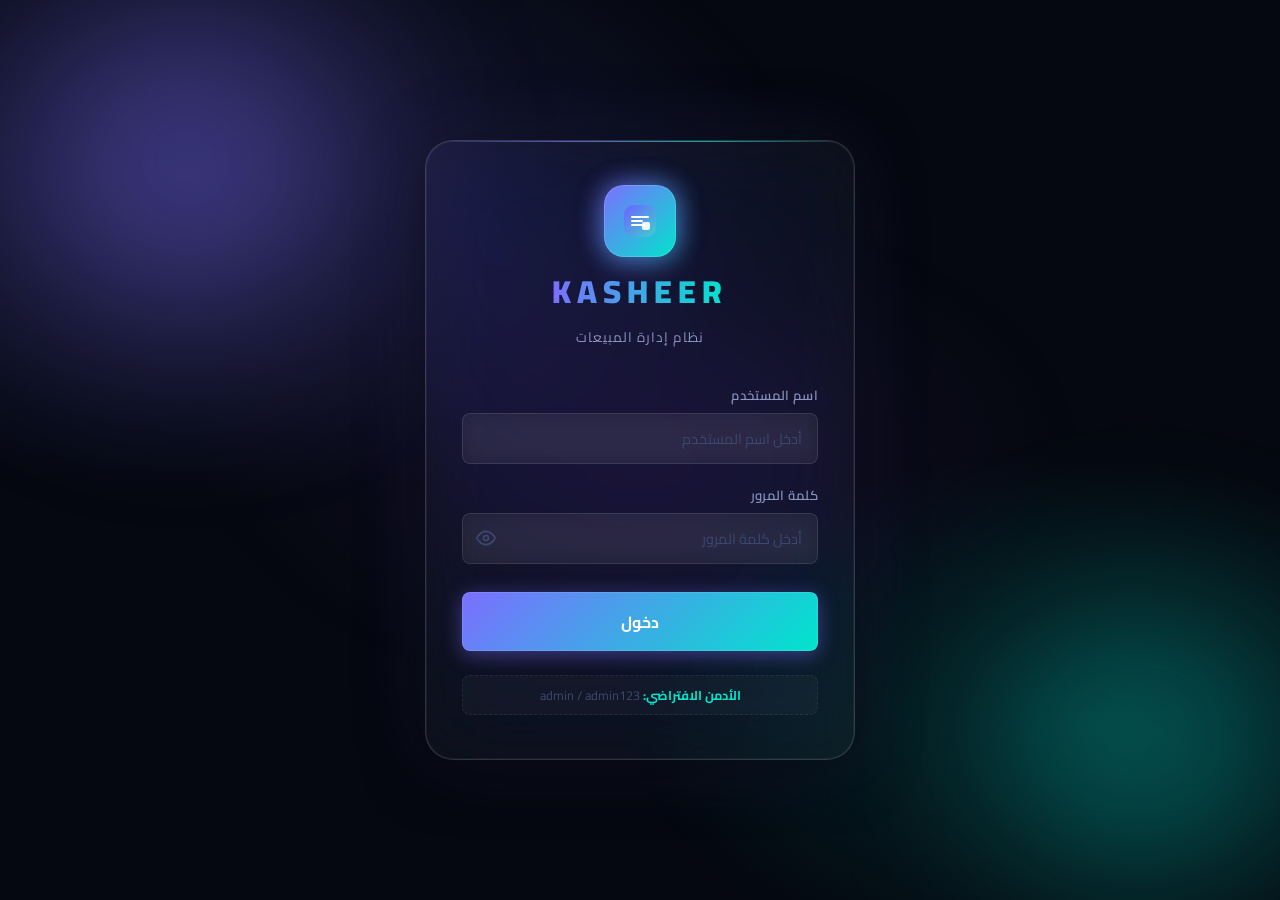
<file: index.html>
<!DOCTYPE html>
<html lang="ar" dir="rtl">
<head>
  <meta charset="UTF-8" />
  <meta name="viewport" content="width=device-width, initial-scale=1.0" />
  <title>نظام كاشير | تسجيل الدخول</title>
  <meta name="description" content="نظام كاشير متكامل لإدارة المبيعات وربط البائعين" />
  <link rel="stylesheet" href="style.css" />
</head>
<body class="login-page">

  <div class="login-bg">
    <div class="login-glow"></div>
    <div class="login-glow login-glow-2"></div>
  </div>

  <div class="login-container">
    <div class="login-card">
      <div class="login-logo">
        <div class="logo-icon">
          <svg width="36" height="36" viewBox="0 0 36 36" fill="none">
            <rect x="2" y="2" width="32" height="32" rx="10" fill="url(#grad1)" />
            <path d="M10 14h16M10 18h10M10 22h12" stroke="white" stroke-width="2" stroke-linecap="round"/>
            <rect x="20" y="19" width="8" height="8" rx="2" fill="white" opacity="0.9"/>
            <defs>
              <linearGradient id="grad1" x1="2" y1="2" x2="34" y2="34" gradientUnits="userSpaceOnUse">
                <stop stop-color="#6C63FF"/>
                <stop offset="1" stop-color="#3ECFCF"/>
              </linearGradient>
            </defs>
          </svg>
        </div>
        <h1 class="logo-name">KASHEER</h1>
        <span class="logo-sub">نظام إدارة المبيعات</span>
      </div>

      <form id="loginForm" class="login-form" novalidate>
        <div class="form-group">
          <label for="username">اسم المستخدم</label>
          <div class="input-wrap">
            <input type="text" id="username" name="username" placeholder="أدخل اسم المستخدم" autocomplete="username" required />
          </div>
        </div>

        <div class="form-group">
          <label for="password">كلمة المرور</label>
          <div class="input-wrap input-wrap-pass">
            <input type="password" id="password" name="password" placeholder="أدخل كلمة المرور" autocomplete="current-password" required />
            <button type="button" class="toggle-pass" id="togglePass" tabindex="-1">
              <svg id="eyeIcon" width="20" height="20" viewBox="0 0 24 24" fill="none" stroke="currentColor" stroke-width="2">
                <path d="M1 12s4-8 11-8 11 8 11 8-4 8-11 8-11-8-11-8z"/>
                <circle cx="12" cy="12" r="3"/>
              </svg>
            </button>
          </div>
        </div>

        <div id="loginError" class="login-error hidden">اسم المستخدم أو كلمة المرور غير صحيحة</div>

        <button type="submit" class="btn-login" id="loginBtn">
          <span>دخول</span>
        </button>
      </form>

      <div class="login-hint">
        <strong>الأدمن الافتراضي:</strong> admin / admin123
      </div>
    </div>
  </div>

  <script src="app.js"></script>
  <script>
    initApp();

    document.getElementById('togglePass').addEventListener('click', function () {
      const pass = document.getElementById('password');
      pass.type = pass.type === 'password' ? 'text' : 'password';
    });

    document.getElementById('loginForm').addEventListener('submit', function (e) {
      e.preventDefault();
      const username = document.getElementById('username').value.trim();
      const password = document.getElementById('password').value;
      const err = document.getElementById('loginError');
      err.classList.add('hidden');

      const user = loginUser(username, password);
      if (user) {
        document.getElementById('loginBtn').innerHTML = '<span>جاري الدخول...</span>';
        setTimeout(() => {
          if (user.role === 'admin') {
            window.location.href = 'admin.html';
          } else {
            window.location.href = 'cashier.html';
          }
        }, 600);
      } else {
        err.classList.remove('hidden');
        document.getElementById('loginForm').classList.add('shake');
        setTimeout(() => document.getElementById('loginForm').classList.remove('shake'), 600);
      }
    });
  </script>
</body>
</html>
</file>
<file: style.css>
/* =============================================
   KASHEER - Glass Morphism Pro Design
   ============================================= */
@import url('https://fonts.googleapis.com/css2?family=Cairo:wght@300;400;500;600;700;900&display=swap');

:root {
  --bg-deep:    #050810;
  --bg-dark:    #080c18;
  --glass:      rgba(255,255,255,0.04);
  --glass-2:    rgba(255,255,255,0.07);
  --glass-3:    rgba(255,255,255,0.11);
  --glass-border: rgba(255,255,255,0.12);
  --glass-border-bright: rgba(255,255,255,0.22);

  --accent:     #7B6FFF;
  --accent-2:   #5C52E8;
  --teal:       #00E5CC;
  --teal-dark:  #00B8A3;
  --purple:     #A855F7;
  --pink:       #EC4899;
  --orange:     #F97316;
  --green:      #22D3A0;
  --red:        #F43F5E;
  --yellow:     #FBBF24;

  --glow-accent: rgba(123,111,255,0.45);
  --glow-teal:   rgba(0,229,204,0.35);
  --glow-purple: rgba(168,85,247,0.35);

  --text-primary:   #F0F2FF;
  --text-secondary: #8B96C1;
  --text-muted:     #3D4870;

  --radius-sm:  8px;
  --radius-md:  14px;
  --radius-lg:  20px;
  --radius-xl:  28px;

  --transition: .22s cubic-bezier(.4,0,.2,1);
  --font: 'Cairo', sans-serif;
}

*,*::before,*::after{box-sizing:border-box;margin:0;padding:0}
html{scroll-behavior:smooth}
body{
  font-family:var(--font);
  background:var(--bg-deep);
  color:var(--text-primary);
  min-height:100vh;
  direction:rtl;
  text-align:right;
  line-height:1.6;
  overflow-x:hidden;
}
a{text-decoration:none;color:inherit}
button{cursor:pointer;border:none;background:none;font-family:var(--font)}
input,select,textarea{font-family:var(--font);direction:rtl}
input[type=number]{-moz-appearance:textfield}
input[type=number]::-webkit-outer-spin-button,
input[type=number]::-webkit-inner-spin-button{-webkit-appearance:none}
.hidden{display:none!important}

::-webkit-scrollbar{width:5px;height:5px}
::-webkit-scrollbar-track{background:transparent}
::-webkit-scrollbar-thumb{background:rgba(123,111,255,0.3);border-radius:3px}
::-webkit-scrollbar-thumb:hover{background:var(--accent)}

/* ── Animated Background ── */
body::before{
  content:'';
  position:fixed;inset:0;
  background:
    radial-gradient(ellipse 80% 60% at 15% 20%, rgba(123,111,255,0.18) 0%, transparent 60%),
    radial-gradient(ellipse 60% 50% at 85% 80%, rgba(0,229,204,0.14) 0%, transparent 60%),
    radial-gradient(ellipse 50% 40% at 50% 50%, rgba(168,85,247,0.08) 0%, transparent 70%);
  pointer-events:none;
  z-index:0;
  animation:bg-shift 12s ease-in-out infinite alternate;
}
@keyframes bg-shift{
  from{opacity:1}
  to{opacity:.7;transform:scale(1.05)}
}
body::after{
  content:'';
  position:fixed;inset:0;
  background:
    url("data:image/svg+xml,%3Csvg width='60' height='60' viewBox='0 0 60 60' xmlns='http://www.w3.org/2000/svg'%3E%3Cg fill='none' fill-rule='evenodd'%3E%3Cg fill='%237B6FFF' fill-opacity='0.025'%3E%3Ccircle cx='30' cy='30' r='1'/%3E%3C/g%3E%3C/g%3E%3C/svg%3E");
  pointer-events:none;
  z-index:0;
}

/* ── Glass Mixin ── */
.glass{
  background:var(--glass);
  backdrop-filter:blur(20px) saturate(180%);
  -webkit-backdrop-filter:blur(20px) saturate(180%);
  border:1px solid var(--glass-border);
}
.glass-2{
  background:var(--glass-2);
  backdrop-filter:blur(24px) saturate(200%);
  -webkit-backdrop-filter:blur(24px) saturate(200%);
  border:1px solid var(--glass-border);
}

/* ================================================
   LOGIN PAGE
   ================================================ */
.login-page{overflow:hidden}

.login-bg{
  position:fixed;inset:0;z-index:0;
}
.login-glow{
  position:absolute;
  border-radius:50%;
  filter:blur(80px);
  animation:glow-float 8s ease-in-out infinite alternate;
}
.login-glow:nth-child(1){
  width:500px;height:500px;
  top:-10%;left:-5%;
  background:radial-gradient(circle,rgba(123,111,255,0.5),transparent 70%);
}
.login-glow-2{
  width:400px;height:400px;
  bottom:-5%;right:-5%;
  background:radial-gradient(circle,rgba(0,229,204,0.4),transparent 70%);
  animation-delay:4s;
}
@keyframes glow-float{
  from{opacity:.5;transform:translate(0,0) scale(1)}
  to{opacity:.8;transform:translate(30px,-20px) scale(1.15)}
}

.login-container{
  position:relative;z-index:1;
  min-height:100vh;
  display:flex;align-items:center;justify-content:center;
  padding:2rem;
}
.login-card{
  background:rgba(255,255,255,0.04);
  backdrop-filter:blur(40px) saturate(200%);
  -webkit-backdrop-filter:blur(40px) saturate(200%);
  border:1px solid rgba(255,255,255,0.14);
  border-radius:var(--radius-xl);
  padding:2.75rem 2.25rem;
  width:100%;max-width:430px;
  box-shadow:
    0 0 0 1px rgba(255,255,255,0.05) inset,
    0 8px 60px rgba(0,0,0,0.6),
    0 0 80px rgba(123,111,255,0.15);
  position:relative;
  overflow:hidden;
}
.login-card::before{
  content:'';
  position:absolute;
  top:0;left:0;right:0;height:1px;
  background:linear-gradient(90deg,transparent,rgba(123,111,255,0.7),rgba(0,229,204,0.7),transparent);
  animation:shimmer-line 3s ease-in-out infinite;
}
@keyframes shimmer-line{
  0%,100%{opacity:.4}
  50%{opacity:1}
}

.login-logo{
  display:flex;flex-direction:column;align-items:center;gap:.6rem;
  margin-bottom:2.25rem;
}
.logo-icon{
  width:72px;height:72px;
  border-radius:20px;
  display:flex;align-items:center;justify-content:center;
  background:linear-gradient(135deg,var(--accent),var(--teal));
  box-shadow:0 4px 30px var(--glow-accent),0 0 0 1px rgba(255,255,255,0.15) inset;
  position:relative;
}
.logo-icon::after{
  content:'';
  position:absolute;inset:-2px;
  border-radius:22px;
  background:linear-gradient(135deg,var(--accent),var(--teal));
  z-index:-1;
  filter:blur(12px);
  opacity:.6;
}
.logo-name{
  font-size:2rem;font-weight:900;letter-spacing:6px;
  background:linear-gradient(90deg,var(--accent),var(--teal),var(--purple));
  background-size:200%;
  -webkit-background-clip:text;-webkit-text-fill-color:transparent;background-clip:text;
  animation:gradient-shift 4s ease infinite alternate;
}
@keyframes gradient-shift{
  from{background-position:0%}
  to{background-position:100%}
}
.logo-sub{font-size:.85rem;color:var(--text-secondary);font-weight:400;letter-spacing:1px}

.login-form .form-group{margin-bottom:1.3rem}
.login-form label{
  display:block;font-size:.82rem;font-weight:600;
  color:var(--text-secondary);margin-bottom:.5rem;letter-spacing:.5px;
}
.input-wrap{position:relative}
.login-form input{
  width:100%;
  background:rgba(255,255,255,0.05);
  backdrop-filter:blur(10px);
  border:1px solid rgba(255,255,255,0.1);
  border-radius:var(--radius-sm);
  padding:.8rem 1.1rem;
  color:var(--text-primary);
  font-size:.95rem;outline:none;
  transition:border-color var(--transition),box-shadow var(--transition),background var(--transition);
}
.login-form input:focus{
  background:rgba(255,255,255,0.08);
  border-color:rgba(123,111,255,0.6);
  box-shadow:0 0 0 3px rgba(123,111,255,0.15),0 0 20px rgba(123,111,255,0.1);
}
.login-form input::placeholder{color:var(--text-muted)}
.input-wrap-pass input{padding-left:3rem}
.toggle-pass{
  position:absolute;left:.85rem;top:50%;transform:translateY(-50%);
  color:var(--text-muted);transition:color var(--transition);
  display:flex;align-items:center;
}
.toggle-pass:hover{color:var(--accent)}

.login-error{
  background:rgba(244,63,94,0.1);border:1px solid rgba(244,63,94,0.3);
  color:#F87171;border-radius:var(--radius-sm);
  padding:.65rem 1rem;font-size:.85rem;margin-bottom:1rem;
  backdrop-filter:blur(10px);
}

.btn-login{
  width:100%;padding:.9rem;
  background:linear-gradient(135deg,var(--accent),var(--teal));
  border-radius:var(--radius-sm);
  color:#fff;font-size:1rem;font-weight:700;
  font-family:var(--font);
  transition:transform var(--transition),box-shadow var(--transition);
  box-shadow:0 4px 20px var(--glow-accent),0 0 0 1px rgba(255,255,255,0.1) inset;
  position:relative;overflow:hidden;margin-top:.5rem;
}
.btn-login::before{
  content:'';
  position:absolute;top:0;left:-100%;width:100%;height:100%;
  background:linear-gradient(90deg,transparent,rgba(255,255,255,0.15),transparent);
  transition:left .5s ease;
}
.btn-login:hover::before{left:100%}
.btn-login:hover{transform:translateY(-2px);box-shadow:0 8px 30px var(--glow-accent)}
.btn-login:active{transform:none}

.login-hint{
  text-align:center;margin-top:1.5rem;font-size:.8rem;color:var(--text-muted);
  background:rgba(255,255,255,0.03);border-radius:var(--radius-sm);
  padding:.55rem;border:1px dashed rgba(255,255,255,0.08);
}
.login-hint strong{color:var(--teal)}

@keyframes shake{0%,100%{transform:translateX(0)}20%,60%{transform:translateX(-8px)}40%,80%{transform:translateX(8px)}}
.shake{animation:shake .5s ease}

/* ================================================
   LAYOUT ADMIN
   ================================================ */
.admin-page{display:flex;min-height:100vh;position:relative;z-index:1}

.sidebar{
  width:250px;min-height:100vh;
  background:rgba(255,255,255,0.03);
  backdrop-filter:blur(30px) saturate(180%);
  -webkit-backdrop-filter:blur(30px) saturate(180%);
  border-left:1px solid rgba(255,255,255,0.08);
  display:flex;flex-direction:column;
  position:sticky;top:0;height:100vh;
  flex-shrink:0;
  transition:transform .3s ease;z-index:100;
  box-shadow:inset -1px 0 0 rgba(255,255,255,0.05);
}
.sidebar-header{
  display:flex;align-items:center;justify-content:space-between;
  padding:1.3rem 1.1rem;
  border-bottom:1px solid rgba(255,255,255,0.06);
}
.sidebar-logo{
  display:flex;align-items:center;gap:.65rem;
  font-size:1.15rem;font-weight:900;letter-spacing:3px;
  background:linear-gradient(90deg,var(--accent),var(--teal));
  -webkit-background-clip:text;-webkit-text-fill-color:transparent;background-clip:text;
}
.logo-icon-sm{flex-shrink:0}
.sidebar-close{display:none;color:var(--text-muted);font-size:1rem;transition:color var(--transition)}
.sidebar-close:hover{color:var(--text-primary)}

.sidebar-nav{flex:1;padding:1rem .75rem;display:flex;flex-direction:column;gap:.3rem}
.nav-item{
  display:flex;align-items:center;gap:.75rem;
  padding:.75rem .9rem;border-radius:var(--radius-md);
  font-size:.88rem;font-weight:500;color:var(--text-secondary);
  transition:all var(--transition);position:relative;overflow:hidden;
}
.nav-item::before{
  content:'';position:absolute;inset:0;
  background:linear-gradient(90deg,rgba(123,111,255,0),rgba(123,111,255,0));
  transition:background var(--transition);border-radius:var(--radius-md);
}
.nav-item:hover{
  color:var(--text-primary);
  background:rgba(255,255,255,0.06);
}
.nav-item.active{
  background:linear-gradient(90deg,rgba(123,111,255,0.18),rgba(0,229,204,0.08));
  color:var(--text-primary);
  border-right:2px solid var(--accent);
  box-shadow:0 0 20px rgba(123,111,255,0.1),inset 0 0 0 1px rgba(123,111,255,0.15);
}
.nav-item.active svg{color:var(--accent);filter:drop-shadow(0 0 6px var(--accent))}

.sidebar-footer{
  padding:1rem .75rem;
  border-top:1px solid rgba(255,255,255,0.06);
  display:flex;align-items:center;gap:.75rem;
}
.user-info{display:flex;align-items:center;gap:.65rem;flex:1;overflow:hidden}
.avatar{
  width:38px;height:38px;border-radius:50%;
  background:linear-gradient(135deg,var(--accent),var(--teal));
  display:flex;align-items:center;justify-content:center;
  font-weight:700;font-size:.9rem;color:#fff;flex-shrink:0;
  box-shadow:0 0 15px var(--glow-accent);
}
.user-name{font-size:.85rem;font-weight:600;white-space:nowrap;overflow:hidden;text-overflow:ellipsis}
.user-role{font-size:.72rem;color:var(--text-muted)}

.btn-logout{
  color:var(--text-muted);padding:.4rem;border-radius:var(--radius-sm);
  transition:all var(--transition);display:flex;align-items:center;justify-content:center;
}
.btn-logout:hover{background:rgba(244,63,94,0.15);color:var(--red)}

/* ── Main ── */
.main-wrap{flex:1;display:flex;flex-direction:column;overflow:hidden}

.topbar{
  height:62px;
  background:rgba(255,255,255,0.03);
  backdrop-filter:blur(20px);
  -webkit-backdrop-filter:blur(20px);
  border-bottom:1px solid rgba(255,255,255,0.07);
  display:flex;align-items:center;padding:0 1.5rem;gap:1rem;
  position:sticky;top:0;z-index:50;
  box-shadow:0 1px 0 rgba(255,255,255,0.05);
}
.hamburger{display:none;flex-direction:column;gap:5px;padding:.3rem}
.hamburger span{display:block;width:22px;height:2px;background:var(--text-primary);border-radius:2px;transition:var(--transition)}
.topbar-title{font-size:1rem;font-weight:700;flex:1}
.date-badge{
  font-size:.78rem;color:var(--text-secondary);
  background:rgba(255,255,255,0.05);
  border:1px solid rgba(255,255,255,0.09);
  border-radius:var(--radius-sm);padding:.32rem .8rem;
  backdrop-filter:blur(10px);
}

.content{flex:1;padding:1.5rem;overflow-y:auto}
.section{display:none}
.section.active{display:block}

/* ================================================
   STATS
   ================================================ */
.stats-grid{display:grid;grid-template-columns:repeat(4,1fr);gap:1rem;margin-bottom:1.5rem}
.stat-card{
  background:rgba(255,255,255,0.04);
  backdrop-filter:blur(20px);
  -webkit-backdrop-filter:blur(20px);
  border:1px solid rgba(255,255,255,0.09);
  border-radius:var(--radius-lg);
  padding:1.3rem;display:flex;align-items:center;gap:1rem;
  transition:all var(--transition);position:relative;overflow:hidden;
  cursor:default;
}
.stat-card::before{
  content:'';position:absolute;top:0;left:0;right:0;height:1px;
  background:linear-gradient(90deg,transparent,rgba(255,255,255,0.2),transparent);
}
.stat-card:hover{
  background:rgba(255,255,255,0.07);
  border-color:rgba(255,255,255,0.15);
  transform:translateY(-3px);
  box-shadow:0 8px 32px rgba(0,0,0,0.4);
}
.stat-icon{
  width:50px;height:50px;border-radius:var(--radius-md);
  display:flex;align-items:center;justify-content:center;flex-shrink:0;
  position:relative;
}
.stat-icon::after{
  content:'';position:absolute;inset:0;border-radius:inherit;
  opacity:.3;filter:blur(8px);
}
.stat-icon-blue{background:rgba(123,111,255,0.15);color:var(--accent)}
.stat-icon-blue::after{background:var(--accent)}
.stat-icon-purple{background:rgba(0,229,204,0.12);color:var(--teal)}
.stat-icon-purple::after{background:var(--teal)}
.stat-icon-teal{background:rgba(249,115,22,0.12);color:var(--orange)}
.stat-icon-teal::after{background:var(--orange)}
.stat-icon-orange{background:rgba(34,211,160,0.12);color:var(--green)}
.stat-icon-orange::after{background:var(--green)}
.stat-info{display:flex;flex-direction:column;gap:.2rem}
.stat-label{font-size:.78rem;color:var(--text-secondary);font-weight:500}
.stat-value{font-size:1.35rem;font-weight:800;color:var(--text-primary)}

/* ── Charts ── */
.charts-row{display:grid;grid-template-columns:2fr 1fr;gap:1rem;margin-bottom:1.5rem}
.chart-card{
  background:rgba(255,255,255,0.04);
  backdrop-filter:blur(20px);
  -webkit-backdrop-filter:blur(20px);
  border:1px solid rgba(255,255,255,0.09);
  border-radius:var(--radius-lg);padding:1.3rem;
  position:relative;overflow:hidden;
}
.chart-card::before{
  content:'';position:absolute;top:0;left:0;right:0;height:1px;
  background:linear-gradient(90deg,transparent,rgba(123,111,255,0.5),rgba(0,229,204,0.5),transparent);
}
.chart-header{display:flex;align-items:center;justify-content:space-between;margin-bottom:1rem}
.chart-header h3{font-size:.92rem;font-weight:600}
.chart-legend{display:flex;align-items:center;gap:.4rem;font-size:.78rem;color:var(--text-secondary)}
.legend-dot{width:10px;height:10px;border-radius:50%}
.chart-wrap{position:relative;height:220px}
.chart-wrap-doughnut{height:200px;display:flex;align-items:center;justify-content:center}

/* ── Tables ── */
.recent-sales-card,.table-section{
  background:rgba(255,255,255,0.04);
  backdrop-filter:blur(20px);
  -webkit-backdrop-filter:blur(20px);
  border:1px solid rgba(255,255,255,0.09);
  border-radius:var(--radius-lg);overflow:hidden;
}
.card-header{
  padding:1rem 1.3rem;
  border-bottom:1px solid rgba(255,255,255,0.07);
  display:flex;align-items:center;justify-content:space-between;
}
.card-header h3{font-size:.92rem;font-weight:600}
.table-wrap{
  overflow-x:auto;border-radius:var(--radius-lg);
  border:1px solid rgba(255,255,255,0.07);
  background:rgba(255,255,255,0.03);
  backdrop-filter:blur(20px);
}
.data-table{width:100%;border-collapse:collapse}
.data-table thead tr{
  background:rgba(255,255,255,0.04);
  border-bottom:1px solid rgba(255,255,255,0.07);
}
.data-table thead th{
  padding:.9rem 1.1rem;font-size:.78rem;font-weight:600;
  color:var(--text-secondary);text-align:right;white-space:nowrap;letter-spacing:.5px;
}
.data-table tbody tr{
  border-bottom:1px solid rgba(255,255,255,0.04);
  transition:background var(--transition);
}
.data-table tbody tr:last-child{border-bottom:none}
.data-table tbody tr:hover{background:rgba(123,111,255,0.06)}
.data-table tbody td{
  padding:.8rem 1.1rem;font-size:.85rem;color:var(--text-primary);vertical-align:middle;
}
.empty-row{text-align:center!important;color:var(--text-muted)!important;padding:2.5rem!important;font-size:.9rem!important}
.badge{
  display:inline-flex;align-items:center;padding:.25rem .7rem;
  border-radius:20px;font-size:.73rem;font-weight:600;
  backdrop-filter:blur(10px);
}
.badge-green{background:rgba(34,211,160,0.12);color:var(--green);border:1px solid rgba(34,211,160,0.2)}
.badge-red{background:rgba(244,63,94,0.12);color:var(--red);border:1px solid rgba(244,63,94,0.2)}
.badge-orange{background:rgba(249,115,22,0.12);color:var(--orange);border:1px solid rgba(249,115,22,0.2)}

/* ── Forms ── */
.section-toolbar{
  display:flex;align-items:center;justify-content:space-between;
  margin-bottom:1.3rem;flex-wrap:wrap;gap:.75rem;
}
.section-title{font-size:1.2rem;font-weight:800}
.search-bar{
  display:flex;align-items:center;gap:.7rem;
  background:rgba(255,255,255,0.05);
  backdrop-filter:blur(10px);
  border:1px solid rgba(255,255,255,0.09);
  border-radius:var(--radius-sm);
  padding:.6rem 1rem;margin-bottom:1rem;max-width:420px;color:var(--text-muted);
  transition:border-color var(--transition),box-shadow var(--transition);
}
.search-bar:focus-within{border-color:rgba(123,111,255,0.4);box-shadow:0 0 0 3px rgba(123,111,255,0.08)}
.search-input{flex:1;background:none;border:none;outline:none;color:var(--text-primary);font-size:.9rem}
.search-input::placeholder{color:var(--text-muted)}
.filter-wrap{display:flex;gap:.75rem;flex-wrap:wrap}
.select-filter,.date-input{
  background:rgba(255,255,255,0.05);
  backdrop-filter:blur(10px);
  border:1px solid rgba(255,255,255,0.09);
  border-radius:var(--radius-sm);
  padding:.5rem .9rem;color:var(--text-primary);
  font-size:.85rem;font-family:var(--font);outline:none;
  transition:border-color var(--transition);
}
.select-filter:focus,.date-input:focus{border-color:rgba(123,111,255,0.5)}
.select-filter option{background:#0d1020}

/* ── Buttons ── */
.btn-primary{
  background:linear-gradient(135deg,var(--accent),var(--teal));
  color:#fff;padding:.62rem 1.3rem;border-radius:var(--radius-sm);
  font-size:.875rem;font-weight:700;font-family:var(--font);
  transition:transform var(--transition),box-shadow var(--transition);
  box-shadow:0 2px 15px var(--glow-accent);
  position:relative;overflow:hidden;
}
.btn-primary::before{
  content:'';position:absolute;top:0;left:-100%;width:100%;height:100%;
  background:linear-gradient(90deg,transparent,rgba(255,255,255,0.15),transparent);
  transition:left .4s ease;
}
.btn-primary:hover::before{left:100%}
.btn-primary:hover{transform:translateY(-1px);box-shadow:0 4px 20px var(--glow-accent)}
.btn-primary:active{transform:none}

.btn-secondary{
  background:rgba(255,255,255,0.06);color:var(--text-secondary);
  border:1px solid rgba(255,255,255,0.1);
  padding:.62rem 1.3rem;border-radius:var(--radius-sm);
  font-size:.875rem;font-weight:600;font-family:var(--font);
  transition:all var(--transition);backdrop-filter:blur(10px);
}
.btn-secondary:hover{background:rgba(255,255,255,0.1);color:var(--text-primary)}

.btn-icon{
  width:32px;height:32px;border-radius:var(--radius-sm);
  display:inline-flex;align-items:center;justify-content:center;
  transition:all var(--transition);backdrop-filter:blur(10px);
}
.btn-edit{background:rgba(123,111,255,0.12);color:var(--accent);border:1px solid rgba(123,111,255,0.2)}
.btn-del{background:rgba(244,63,94,0.1);color:var(--red);border:1px solid rgba(244,63,94,0.2)}
.btn-edit:hover{background:rgba(123,111,255,0.25)}
.btn-del:hover{background:rgba(244,63,94,0.22)}

/* ── Modal ── */
.modal-overlay{
  position:fixed;inset:0;z-index:1000;
  background:rgba(0,0,0,0.75);
  backdrop-filter:blur(10px);
  -webkit-backdrop-filter:blur(10px);
  display:flex;align-items:center;justify-content:center;padding:1rem;
  animation:fade-in .2s ease;
}
@keyframes fade-in{from{opacity:0}to{opacity:1}}
.modal{
  background:rgba(12,16,35,0.85);
  backdrop-filter:blur(40px) saturate(200%);
  -webkit-backdrop-filter:blur(40px) saturate(200%);
  border:1px solid rgba(255,255,255,0.13);
  border-radius:var(--radius-xl);
  padding:1.85rem;
  width:100%;max-width:520px;max-height:90vh;overflow-y:auto;
  animation:slide-up .25s ease;
  box-shadow:0 20px 80px rgba(0,0,0,0.7),0 0 0 1px rgba(255,255,255,0.05) inset;
  position:relative;
}
.modal::before{
  content:'';position:absolute;top:0;left:0;right:0;height:1px;
  background:linear-gradient(90deg,transparent,rgba(123,111,255,0.7),rgba(0,229,204,0.5),transparent);
}
@keyframes slide-up{
  from{opacity:0;transform:translateY(24px)}
  to{opacity:1;transform:translateY(0)}
}
.modal-header{display:flex;align-items:center;justify-content:space-between;margin-bottom:1.5rem}
.modal-header h3{font-size:1.05rem;font-weight:700}
.modal-close{
  width:30px;height:30px;border-radius:50%;
  background:rgba(255,255,255,0.07);color:var(--text-muted);
  display:flex;align-items:center;justify-content:center;font-size:.85rem;
  transition:all var(--transition);
}
.modal-close:hover{background:rgba(244,63,94,0.2);color:var(--red)}
.form-row{display:grid;grid-template-columns:1fr 1fr;gap:1rem}
.form-group{margin-bottom:1.1rem}
.form-group label{
  display:block;font-size:.82rem;font-weight:600;
  color:var(--text-secondary);margin-bottom:.45rem;letter-spacing:.3px;
}
.form-group input,.form-group select{
  width:100%;
  background:rgba(255,255,255,0.05);
  backdrop-filter:blur(10px);
  border:1px solid rgba(255,255,255,0.1);
  border-radius:var(--radius-sm);
  padding:.68rem .95rem;color:var(--text-primary);font-size:.9rem;outline:none;
  transition:border-color var(--transition),box-shadow var(--transition),background var(--transition);
}
.form-group input:focus{
  background:rgba(255,255,255,0.08);
  border-color:rgba(123,111,255,0.55);
  box-shadow:0 0 0 3px rgba(123,111,255,0.12);
}
.form-group input::placeholder{color:var(--text-muted)}
.form-group select option{background:#0d1020}
.modal-actions{display:flex;gap:.75rem;justify-content:flex-end;margin-top:1.5rem}

/* ── Barcode Input ── */
.barcode-input-wrap{display:flex;gap:.5rem}
.barcode-input-wrap input{flex:1}
.btn-scan-icon{
  background:rgba(123,111,255,0.12);color:var(--accent);
  border:1px solid rgba(123,111,255,0.25);border-radius:var(--radius-sm);
  width:46px;display:flex;align-items:center;justify-content:center;
  transition:all var(--transition);flex-shrink:0;
}
.btn-scan-icon:hover{background:rgba(123,111,255,0.25);box-shadow:0 0 15px var(--glow-accent)}

/* ── Scanner ── */
.scanner-container{
  width:100%;border-radius:var(--radius-md);overflow:hidden;
  background:#000;min-height:220px;position:relative;
  border:1px solid rgba(255,255,255,0.1);
  box-shadow:0 0 30px rgba(123,111,255,0.15);
}
.scan-hint{text-align:center;font-size:.85rem;color:var(--text-muted);margin-top:.75rem}

/* ── Scan Overlay ── */
.scanner-overlay{
  position:absolute;inset:0;pointer-events:none;z-index:5;
  display:flex;align-items:center;justify-content:center;
}
.scanner-line{
  width:80%;height:2px;
  background:linear-gradient(90deg,transparent,var(--accent),var(--teal),transparent);
  box-shadow:0 0 12px var(--accent),0 0 25px var(--teal);
  animation:scan-move 2s ease-in-out infinite;
  position:absolute;
}
@keyframes scan-move{
  0%,100%{top:20%;opacity:.8}
  50%{top:80%;opacity:1}
}
.scanner-corner{
  position:absolute;width:24px;height:24px;
  border-color:var(--accent);border-style:solid;border-width:0;
}
.scanner-corner.tl{top:10%;left:10%;border-top-width:3px;border-right-width:3px;border-radius:0 var(--radius-sm) 0 0}
.scanner-corner.tr{top:10%;right:10%;border-top-width:3px;border-left-width:3px;border-radius:var(--radius-sm) 0 0 0}
.scanner-corner.bl{bottom:10%;left:10%;border-bottom-width:3px;border-right-width:3px;border-radius:0 0 0 var(--radius-sm)}
.scanner-corner.br{bottom:10%;right:10%;border-bottom-width:3px;border-left-width:3px;border-radius:0 0 var(--radius-sm) 0}

/* ================================================
   CASHIER PAGE
   ================================================ */
.cashier-page{display:flex;flex-direction:column;min-height:100vh;position:relative;z-index:1}

.cashier-header{
  height:62px;
  background:rgba(255,255,255,0.03);
  backdrop-filter:blur(30px);
  -webkit-backdrop-filter:blur(30px);
  border-bottom:1px solid rgba(255,255,255,0.08);
  display:flex;align-items:center;padding:0 1.5rem;gap:1rem;
  position:sticky;top:0;z-index:50;
  box-shadow:0 1px 0 rgba(255,255,255,0.04),0 4px 20px rgba(0,0,0,0.3);
}
.cashier-header::before{
  content:'';position:absolute;top:0;left:0;right:0;height:1px;
  background:linear-gradient(90deg,transparent,rgba(123,111,255,0.5),rgba(0,229,204,0.5),transparent);
}
.cashier-header-logo{
  display:flex;align-items:center;gap:.55rem;
  font-size:1.05rem;font-weight:900;letter-spacing:3px;flex:1;
  background:linear-gradient(90deg,var(--accent),var(--teal));
  -webkit-background-clip:text;-webkit-text-fill-color:transparent;background-clip:text;
}
.cashier-info{display:flex;align-items:center;gap:.65rem}
.cashier-avatar{
  width:36px;height:36px;border-radius:50%;
  background:linear-gradient(135deg,var(--accent),var(--teal));
  display:flex;align-items:center;justify-content:center;
  font-weight:700;font-size:.9rem;color:#fff;flex-shrink:0;
  box-shadow:0 0 15px var(--glow-accent);
}
.cashier-name{font-size:.9rem;font-weight:600}
.cashier-time{font-size:.72rem;color:var(--text-muted)}
.cashier-meta{display:flex;flex-direction:column}
.cashier-logout{margin-right:.75rem}

/* ── Cashier Layout ── */
.cashier-layout{
  flex:1;display:grid;grid-template-columns:1fr 370px;
  gap:0;overflow:hidden;height:calc(100vh - 62px);
}
.cashier-left{
  display:flex;flex-direction:column;
  padding:1.25rem;gap:1rem;overflow-y:auto;
  border-left:1px solid rgba(255,255,255,0.06);
}

/* ── Scan Area ── */
.scan-area{
  background:rgba(255,255,255,0.04);
  backdrop-filter:blur(20px);
  border:1px solid rgba(255,255,255,0.09);
  border-radius:var(--radius-lg);padding:1rem;
  position:relative;overflow:hidden;
}
.scan-area::before{
  content:'';position:absolute;top:0;left:0;right:0;height:1px;
  background:linear-gradient(90deg,transparent,rgba(123,111,255,0.5),rgba(0,229,204,0.5),transparent);
}
.scan-input-row{display:flex;gap:.65rem}
.barcode-field{
  flex:1;
  background:rgba(255,255,255,0.05);
  backdrop-filter:blur(10px);
  border:1.5px solid rgba(255,255,255,0.1);
  border-radius:var(--radius-sm);
  padding:.82rem 1.1rem;color:var(--text-primary);
  font-size:1.05rem;font-family:var(--font);outline:none;
  transition:border-color var(--transition),box-shadow var(--transition),background var(--transition);
}
.barcode-field:focus{
  background:rgba(255,255,255,0.08);
  border-color:rgba(123,111,255,0.6);
  box-shadow:0 0 0 3px rgba(123,111,255,0.12),0 0 20px rgba(123,111,255,0.08);
}
.barcode-field::placeholder{color:var(--text-muted);font-size:.9rem}
.btn-cam-scan{
  background:rgba(123,111,255,0.12);color:var(--accent);
  border:1px solid rgba(123,111,255,0.25);border-radius:var(--radius-sm);
  padding:0 1rem;display:flex;align-items:center;justify-content:center;
  transition:all var(--transition);
}
.btn-cam-scan:hover{background:rgba(123,111,255,0.25);box-shadow:0 0 20px var(--glow-accent)}
.btn-cam-scan.active{
  background:rgba(244,63,94,0.15);color:var(--red);
  border-color:rgba(244,63,94,0.3);
}

.cam-scanner-wrap{margin-top:.85rem}
.btn-stop-scan{width:100%;margin-top:.65rem;text-align:center}

/* ── Product Found ── */
.product-found-card{
  background:rgba(255,255,255,0.04);
  backdrop-filter:blur(20px);
  border:1px solid rgba(255,255,255,0.09);
  border-radius:var(--radius-lg);padding:1.1rem;
  animation:slide-up .2s ease;position:relative;overflow:hidden;
}
.product-found-card::before{
  content:'';position:absolute;top:0;left:0;right:0;height:1px;
  background:linear-gradient(90deg,transparent,rgba(0,229,204,0.6),transparent);
}
.product-found-inner{
  display:flex;align-items:center;justify-content:space-between;
  gap:1rem;margin-bottom:.9rem;
}
.product-found-info{display:flex;flex-direction:column;gap:.2rem;flex:1}
.product-found-name{font-size:1.05rem;font-weight:700}
.product-found-barcode{font-size:.75rem;color:var(--text-muted);direction:ltr;text-align:right}
.product-found-price{
  font-size:1.55rem;font-weight:900;
  background:linear-gradient(90deg,var(--teal),var(--accent));
  -webkit-background-clip:text;-webkit-text-fill-color:transparent;background-clip:text;
  white-space:nowrap;filter:drop-shadow(0 0 8px rgba(0,229,204,0.4));
}
.product-qty-row{display:flex;align-items:center;gap:.75rem;flex-wrap:wrap}
.product-qty-row label{font-size:.85rem;color:var(--text-secondary);white-space:nowrap}
.qty-control{
  display:flex;align-items:center;
  background:rgba(255,255,255,0.05);
  border:1px solid rgba(255,255,255,0.1);border-radius:var(--radius-sm);overflow:hidden;
}
.qty-btn{
  width:34px;height:34px;
  background:rgba(123,111,255,0.12);color:var(--text-primary);
  font-size:1.2rem;font-weight:700;display:flex;align-items:center;justify-content:center;
  transition:all var(--transition);
}
.qty-btn:hover{background:rgba(123,111,255,0.3);color:var(--accent)}
#itemQty{
  width:52px;text-align:center;background:none;border:none;outline:none;
  color:var(--text-primary);font-size:.95rem;font-weight:700;font-family:var(--font);
}
.btn-add-cart{
  flex:1;
  background:linear-gradient(135deg,var(--accent),var(--teal));
  color:#fff;padding:.55rem 1rem;border-radius:var(--radius-sm);
  font-size:.875rem;font-weight:700;font-family:var(--font);
  transition:transform var(--transition),box-shadow var(--transition);
  box-shadow:0 2px 12px var(--glow-accent);position:relative;overflow:hidden;
}
.btn-add-cart::before{
  content:'';position:absolute;top:0;left:-100%;width:100%;height:100%;
  background:linear-gradient(90deg,transparent,rgba(255,255,255,0.15),transparent);
  transition:left .4s;
}
.btn-add-cart:hover::before{left:100%}
.btn-add-cart:hover{transform:translateY(-1px);box-shadow:0 4px 18px var(--glow-accent)}
.not-found-msg{
  background:rgba(244,63,94,0.08);border:1px solid rgba(244,63,94,0.25);
  color:#F87171;border-radius:var(--radius-sm);
  padding:.6rem 1rem;font-size:.85rem;text-align:center;
  backdrop-filter:blur(10px);
}

/* ── Cart ── */
.cart-section{
  flex:1;
  background:rgba(255,255,255,0.04);
  backdrop-filter:blur(20px);
  border:1px solid rgba(255,255,255,0.09);
  border-radius:var(--radius-lg);
  display:flex;flex-direction:column;overflow:hidden;
}
.cart-header{
  display:flex;align-items:center;justify-content:space-between;
  padding:.9rem 1.1rem;border-bottom:1px solid rgba(255,255,255,0.06);
}
.cart-header h3{font-size:.95rem;font-weight:700}
.btn-clear-cart{
  font-size:.78rem;color:var(--red);
  padding:.25rem .65rem;background:rgba(244,63,94,0.08);
  border:1px solid rgba(244,63,94,0.2);
  border-radius:var(--radius-sm);font-family:var(--font);transition:all var(--transition);
}
.btn-clear-cart:hover{background:rgba(244,63,94,0.2)}
.cart-items{flex:1;overflow-y:auto;padding:.5rem}
.cart-empty{
  display:flex;flex-direction:column;align-items:center;justify-content:center;
  gap:.75rem;height:180px;color:var(--text-muted);
}
.cart-empty p{font-size:.9rem}
.cart-item{
  display:flex;align-items:center;gap:.75rem;
  padding:.65rem .75rem;border-radius:var(--radius-sm);
  border:1px solid rgba(255,255,255,0.06);margin-bottom:.4rem;
  transition:all var(--transition);
  background:rgba(255,255,255,0.03);
  backdrop-filter:blur(10px);
}
.cart-item:hover{border-color:rgba(255,255,255,0.12);background:rgba(255,255,255,0.06)}
.cart-item-info{flex:1;overflow:hidden}
.cart-item-name{font-size:.88rem;font-weight:600;white-space:nowrap;overflow:hidden;text-overflow:ellipsis}
.cart-item-meta{font-size:.75rem;color:var(--text-muted)}
.cart-item-price{
  font-size:.95rem;font-weight:700;
  background:linear-gradient(90deg,var(--teal),var(--accent));
  -webkit-background-clip:text;-webkit-text-fill-color:transparent;background-clip:text;
  white-space:nowrap;
}
.cart-item-remove{
  width:26px;height:26px;border-radius:50%;
  background:rgba(244,63,94,0.08);color:var(--red);
  display:flex;align-items:center;justify-content:center;font-size:.85rem;
  transition:all var(--transition);flex-shrink:0;
}
.cart-item-remove:hover{background:rgba(244,63,94,0.25)}

/* ── Payment Panel ── */
.cashier-right{
  background:rgba(255,255,255,0.02);
  backdrop-filter:blur(20px);
  border-right:1px solid rgba(255,255,255,0.06);overflow-y:auto;
}
.payment-panel{padding:1.25rem;display:flex;flex-direction:column;gap:1rem;height:100%}
.payment-summary{
  background:rgba(255,255,255,0.04);
  backdrop-filter:blur(20px);
  border:1px solid rgba(255,255,255,0.09);
  border-radius:var(--radius-lg);padding:1.1rem;position:relative;overflow:hidden;
}
.payment-summary::before{
  content:'';position:absolute;top:0;left:0;right:0;height:1px;
  background:linear-gradient(90deg,transparent,rgba(123,111,255,0.5),transparent);
}
.summary-row{
  display:flex;align-items:center;justify-content:space-between;
  padding:.45rem 0;font-size:.875rem;color:var(--text-secondary);
}
.discount-row .discount-input{
  width:70px;background:rgba(255,255,255,0.06);
  border:1px solid rgba(255,255,255,0.1);border-radius:var(--radius-sm);
  padding:.3rem .5rem;color:var(--text-primary);font-size:.875rem;
  font-family:var(--font);text-align:center;outline:none;transition:border-color var(--transition);
}
.discount-row .discount-input:focus{border-color:rgba(123,111,255,0.5)}
.summary-divider{border:none;border-top:1px solid rgba(255,255,255,0.07);margin:.5rem 0}
.total-row{font-size:1rem;font-weight:700;color:var(--text-primary)}
.total-amount{
  font-size:1.35rem;font-weight:900;
  background:linear-gradient(90deg,var(--teal),var(--accent));
  -webkit-background-clip:text;-webkit-text-fill-color:transparent;background-clip:text;
  filter:drop-shadow(0 0 8px rgba(0,229,204,0.3));
}

.payment-methods{}
.pm-label{font-size:.82rem;color:var(--text-secondary);font-weight:600;margin-bottom:.65rem}
.pm-options{display:flex;gap:.65rem}
.pm-option{
  flex:1;display:flex;align-items:center;justify-content:center;gap:.4rem;
  padding:.65rem .75rem;border-radius:var(--radius-sm);
  border:1px solid rgba(255,255,255,0.08);font-size:.875rem;font-weight:600;
  cursor:pointer;transition:all var(--transition);color:var(--text-secondary);
  background:rgba(255,255,255,0.04);backdrop-filter:blur(10px);
}
.pm-option input{display:none}
.pm-option.active{
  border-color:rgba(123,111,255,0.5);
  background:rgba(123,111,255,0.12);color:var(--text-primary);
  box-shadow:0 0 15px rgba(123,111,255,0.1),inset 0 0 0 1px rgba(123,111,255,0.15);
}
.pm-option:hover{border-color:rgba(255,255,255,0.15)}

.cash-received-wrap{
  background:rgba(255,255,255,0.04);
  backdrop-filter:blur(20px);
  border:1px solid rgba(255,255,255,0.09);
  border-radius:var(--radius-lg);padding:1.1rem;
  display:flex;flex-direction:column;gap:.6rem;
}
.cash-received-wrap label{font-size:.82rem;color:var(--text-secondary);font-weight:600}
.cash-input{
  width:100%;background:rgba(255,255,255,0.05);
  border:1.5px solid rgba(255,255,255,0.1);
  border-radius:var(--radius-sm);padding:.72rem 1rem;
  color:var(--text-primary);font-size:1rem;font-family:var(--font);outline:none;
  transition:border-color var(--transition),box-shadow var(--transition);
}
.cash-input:focus{
  border-color:rgba(0,229,204,0.55);
  box-shadow:0 0 0 3px rgba(0,229,204,0.1),0 0 15px rgba(0,229,204,0.08);
}
.change-row{display:flex;justify-content:space-between;font-size:.875rem}
.change-amount{font-weight:700;color:var(--green)}

.payment-actions{display:flex;flex-direction:column;gap:.65rem;margin-top:auto}
.btn-pay{
  width:100%;padding:1rem;
  background:linear-gradient(135deg,var(--green),var(--teal));
  color:#fff;border-radius:var(--radius-sm);
  font-size:1.1rem;font-weight:800;font-family:var(--font);letter-spacing:1px;
  transition:transform var(--transition),box-shadow var(--transition);
  box-shadow:0 4px 25px rgba(34,211,160,0.3);position:relative;overflow:hidden;
}
.btn-pay::before{
  content:'';position:absolute;top:0;left:-100%;width:100%;height:100%;
  background:linear-gradient(90deg,transparent,rgba(255,255,255,0.2),transparent);
  transition:left .5s;
}
.btn-pay:hover::before{left:100%}
.btn-pay:hover{transform:translateY(-2px);box-shadow:0 8px 35px rgba(34,211,160,0.4)}
.btn-pay:active{transform:none}
.btn-pay:disabled{opacity:.45;cursor:not-allowed;transform:none}
.btn-cancel-sale{
  width:100%;padding:.7rem;
  background:rgba(244,63,94,0.08);color:var(--red);
  border:1px solid rgba(244,63,94,0.2);border-radius:var(--radius-sm);
  font-size:.9rem;font-weight:700;font-family:var(--font);transition:all var(--transition);
}
.btn-cancel-sale:hover{background:rgba(244,63,94,0.18)}

/* ── Success Modal ── */
.modal-success{text-align:center;max-width:420px}
.success-icon{
  width:80px;height:80px;border-radius:50%;
  background:rgba(34,211,160,0.12);color:var(--green);
  border:1.5px solid rgba(34,211,160,0.3);
  display:flex;align-items:center;justify-content:center;
  margin:0 auto 1.25rem;
  animation:pop-in .4s cubic-bezier(.175,.885,.32,1.275);
  box-shadow:0 0 30px rgba(34,211,160,0.2);
}
@keyframes pop-in{from{opacity:0;transform:scale(.5)}to{opacity:1;transform:scale(1)}}
.modal-success h3{font-size:1.3rem;font-weight:800;margin-bottom:1rem}
.receipt-preview{
  background:rgba(0,0,0,0.3);border:1px solid rgba(255,255,255,0.08);
  border-radius:var(--radius-sm);padding:1rem;margin:1rem 0;
  text-align:right;font-size:.82rem;color:var(--text-secondary);
  max-height:240px;overflow-y:auto;direction:rtl;
  backdrop-filter:blur(10px);
}

/* ── Toast ── */
.toast{
  position:fixed;bottom:1.5rem;left:50%;
  transform:translateX(-50%) translateY(100px);
  background:rgba(12,16,35,0.9);
  backdrop-filter:blur(20px);
  border:1px solid rgba(255,255,255,0.12);
  border-radius:var(--radius-sm);
  padding:.7rem 1.5rem;font-size:.875rem;font-weight:600;
  z-index:9999;transition:transform .3s ease,opacity .3s ease;
  opacity:0;white-space:nowrap;
  box-shadow:0 8px 30px rgba(0,0,0,0.5);
}
.toast.show{transform:translateX(-50%) translateY(0);opacity:1}
.toast.success{border-color:rgba(34,211,160,0.4);color:var(--green);box-shadow:0 0 20px rgba(34,211,160,0.15),0 8px 30px rgba(0,0,0,0.5)}
.toast.error{border-color:rgba(244,63,94,0.4);color:#F87171;box-shadow:0 0 20px rgba(244,63,94,0.15),0 8px 30px rgba(0,0,0,0.5)}
.toast.info{border-color:rgba(123,111,255,0.4);color:var(--accent);box-shadow:0 0 20px rgba(123,111,255,0.15),0 8px 30px rgba(0,0,0,0.5)}

/* ── Print ── */
@media print{
  body>*:not(#printArea){display:none}
  #printArea{display:block!important;color:#000;background:#fff;font-family:monospace;font-size:13px;padding:1rem;direction:rtl}
}
.print-area{display:none}

/* ── Responsive ── */
@media(max-width:1200px){
  .stats-grid{grid-template-columns:repeat(2,1fr)}
  .charts-row{grid-template-columns:1fr}
}
@media(max-width:900px){
  .sidebar{position:fixed;right:0;top:0;bottom:0;transform:translateX(100%);z-index:200}
  .sidebar.open{transform:translateX(0)}
  .sidebar-close{display:flex}
  .hamburger{display:flex}
  .cashier-layout{grid-template-columns:1fr;grid-template-rows:1fr auto;height:auto;overflow:visible}
  .cashier-left{height:auto}
  .cashier-right{height:auto;border-right:none;border-top:1px solid rgba(255,255,255,0.06)}
}
@media(max-width:600px){
  .stats-grid{grid-template-columns:1fr}
  .form-row{grid-template-columns:1fr}
  .modal{padding:1.25rem}
}
</file>
